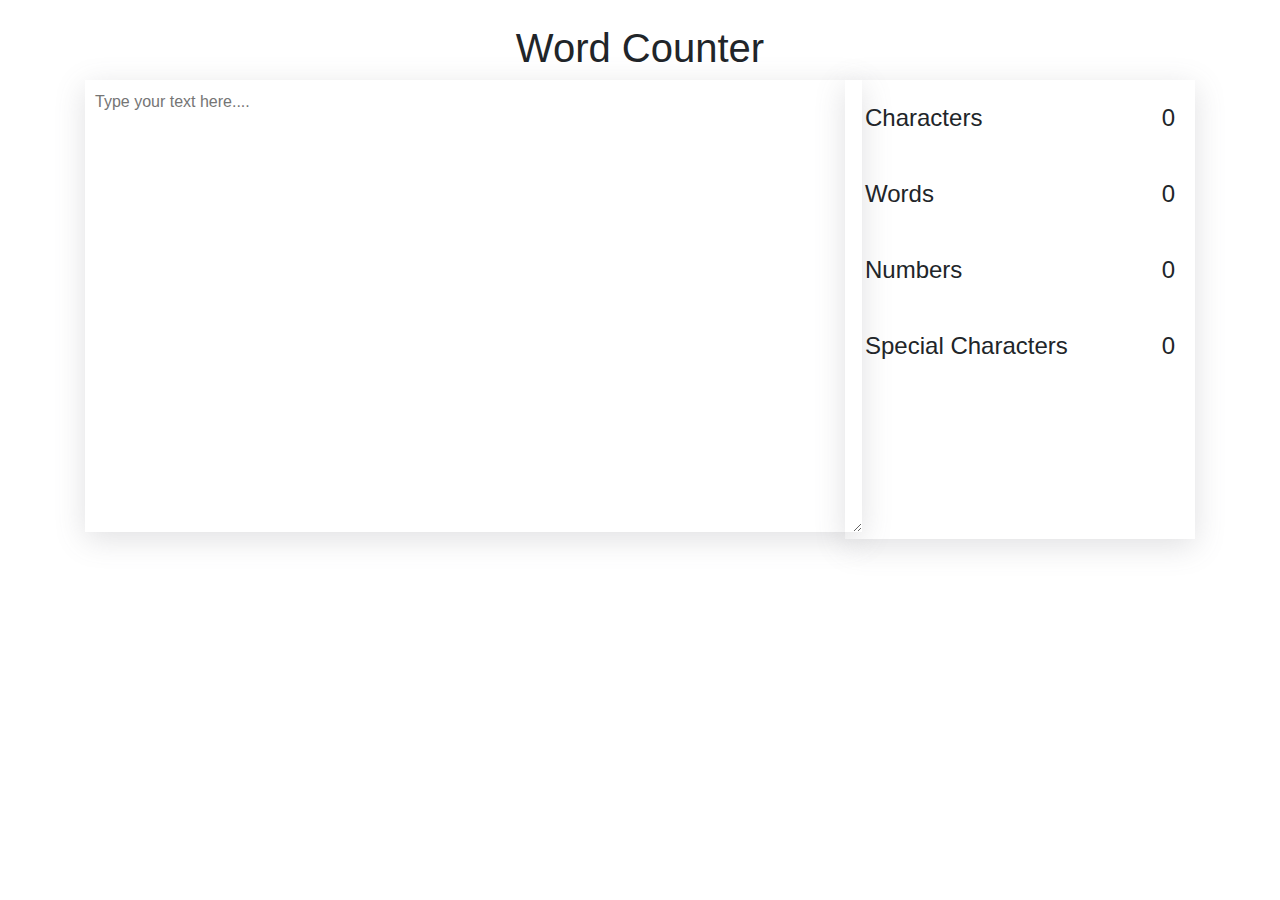
<file: projects/counter/index.html>
<!doctype html>
<html lang="en">
<head>
    <!-- Required meta tags -->
    <meta charset="utf-8">
    <meta name="viewport" content="width=device-width, initial-scale=1, shrink-to-fit=no">
    
    <!-- Bootstrap CSS -->
    <link rel="stylesheet" href="https://stackpath.bootstrapcdn.com/bootstrap/4.4.1/css/bootstrap.min.css"
          integrity="sha384-Vkoo8x4CGsO3+Hhxv8T/Q5PaXtkKtu6ug5TOeNV6gBiFeWPGFN9MuhOf23Q9Ifjh"
          crossorigin="anonymous">
    
    <!-- Custom CSS -->
    <link rel="stylesheet" href="style.css">
    
    <title>Word Counter</title>
</head>
<body>
<div class="container">
    <div class="text-center mt-4">
        <h1>Word Counter</h1>
    </div>
    <div class="row">
        <div class="col-lg-8">
            <div class="box1">
                <textarea id="textbox" cols="80" rows="18" placeholder="Type your text here...."></textarea>
            </div>
        </div>
        <div class="col-lg-4">
            <div class="box2">
                <div class="b2">
                    <div>Characters</div>
                    <div><span id="char">0</span></div>
                </div>
                <div class="b2">
                    <div>Words</div>
                    <div><span id="words">0</span></div>
                </div>
                <div class="b2">
                    <div>Numbers</div>
                    <div><span id="numbers">0</span></div>
                </div>
                <div class="b2">
                    <div>Special Characters</div>
                    <div><span id="specialChars">0</span></div>
                </div>
            </div>
        </div>
    </div>
</div>

<!-- Optional JavaScript -->
<!-- jQuery first, then Popper.js, then Bootstrap JS -->
<script src="script.js"></script>
<script src="https://code.jquery.com/jquery-3.4.1.slim.min.js"
        integrity="sha384-J6qa4849blE2+poT4WnyKhv5vZF5SrPo0iEjwBvKU7imGFAV0wwj1yYfoRSJoZ+n"
        crossorigin="anonymous"></script>
<script src="https://cdn.jsdelivr.net/npm/popper.js@1.16.0/dist/umd/popper.min.js"
        integrity="sha384-Q6E9RHvbIyZFJoft+2mJbHaEWldlvI9IOYy5n3zV9zzTtmI3UksdQRVvoxMfooAo"
        crossorigin="anonymous"></script>
<script src="https://stackpath.bootstrapcdn.com/bootstrap/4.4.1/js/bootstrap.min.js"
        integrity="sha384-wfSDF2E50Y2D1uUdj0O3uMBJnjuUD4Ih7YwaYd1iqfktj0Uod8GCExl3Og8ifwB6"
        crossorigin="anonymous"></script>
</body>
</html>
</file>
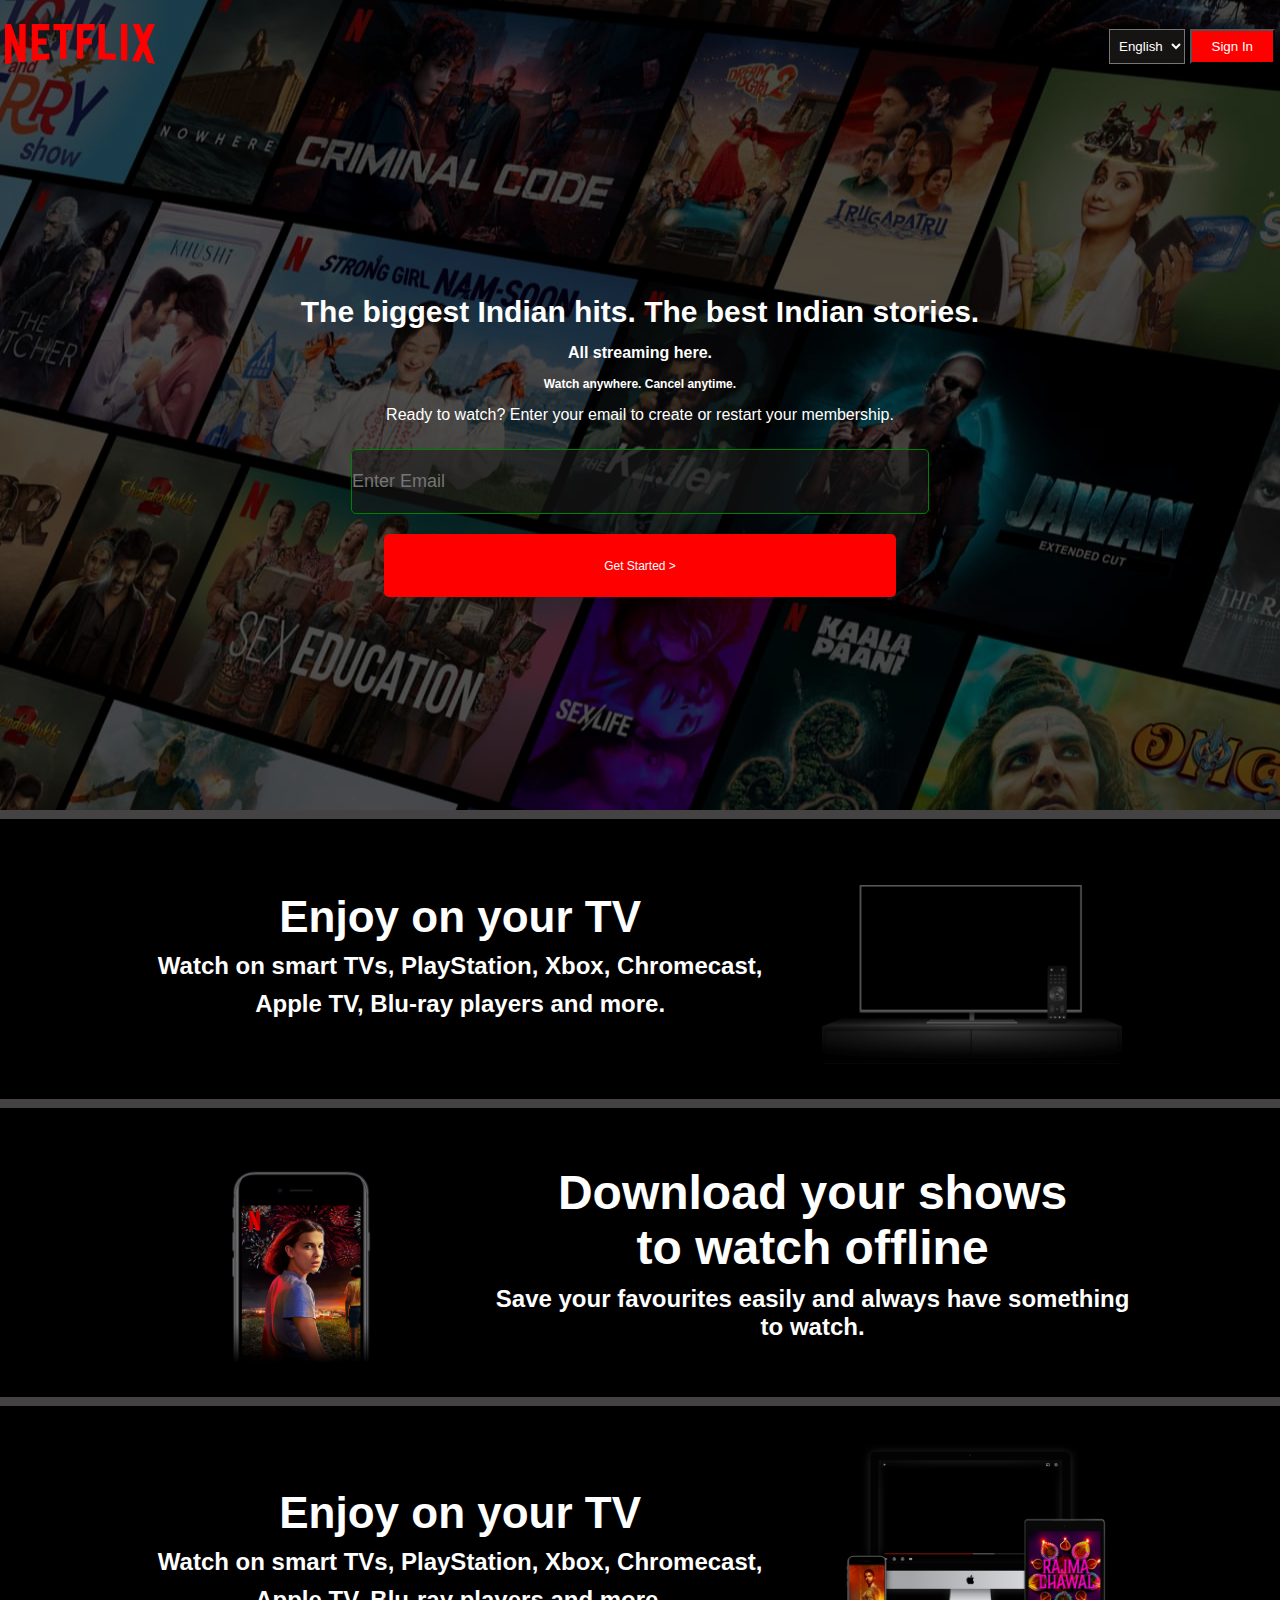
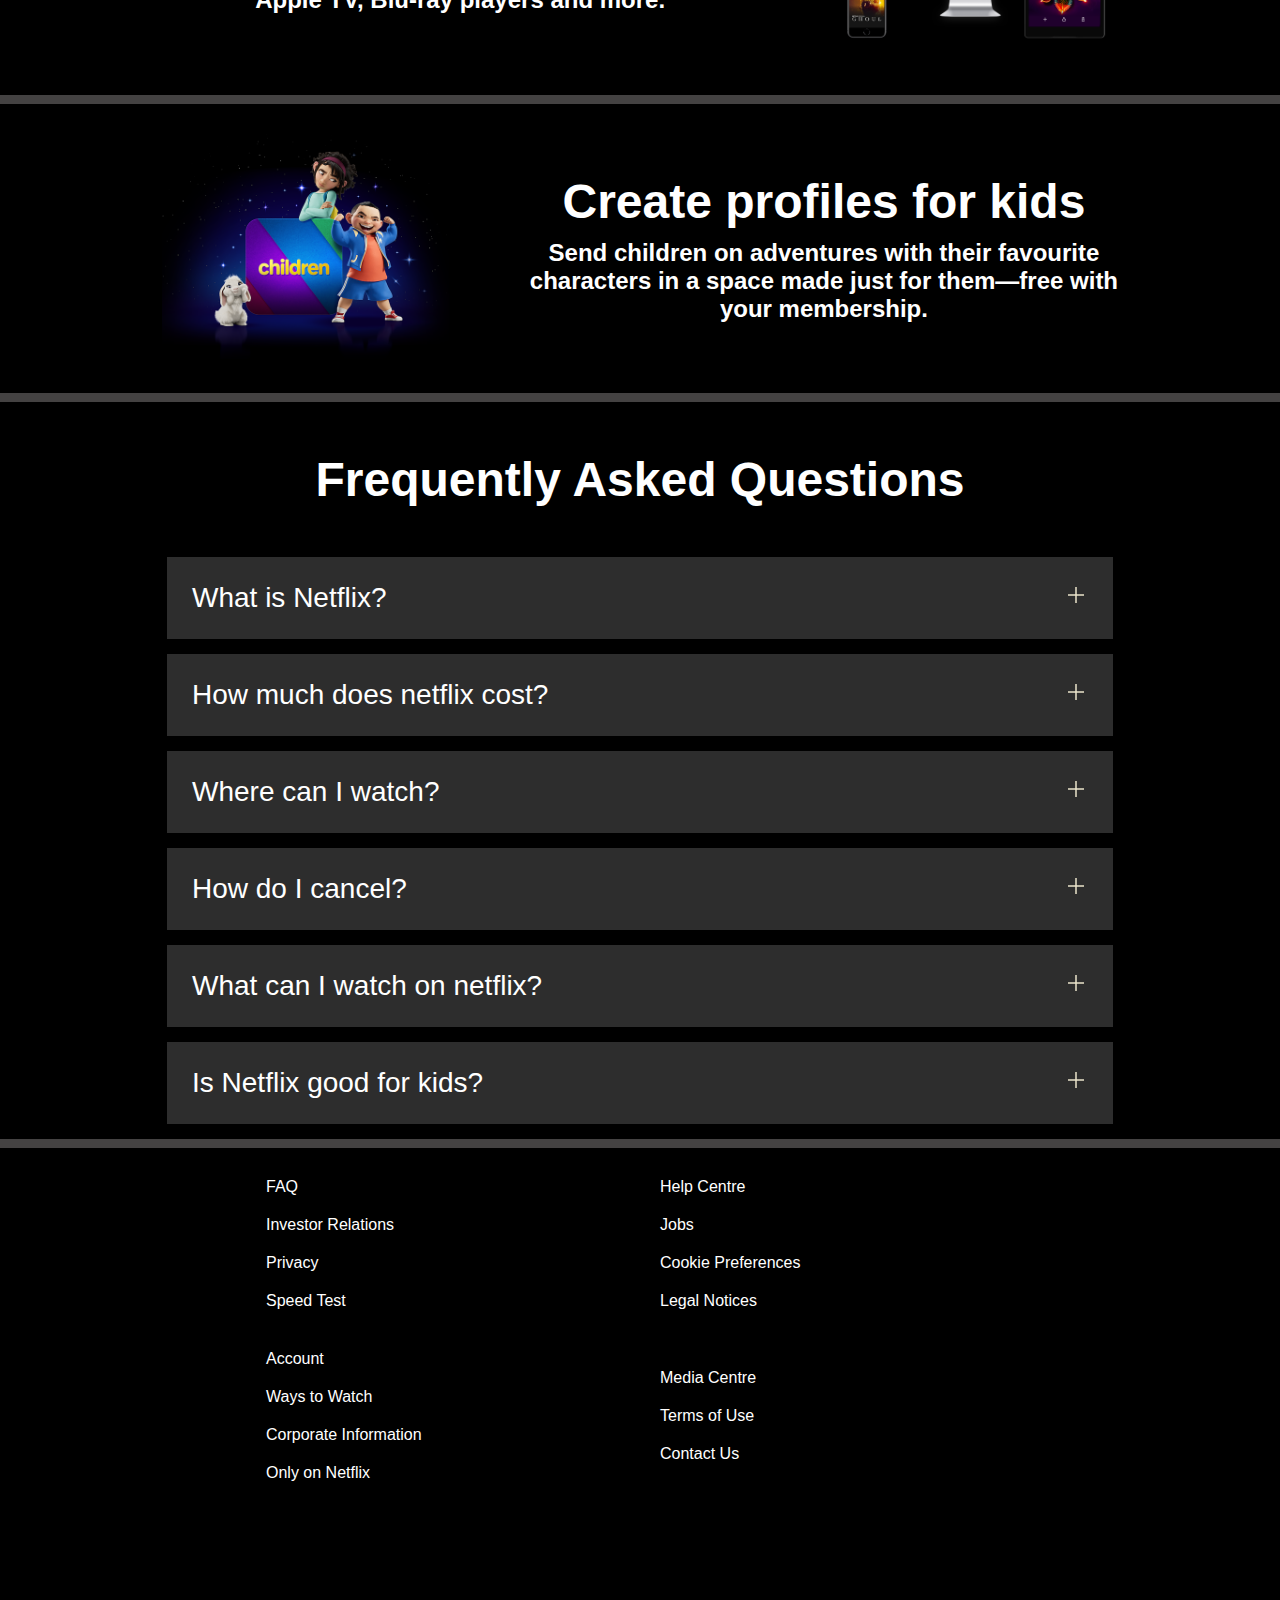
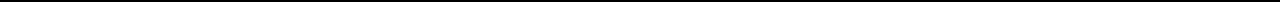
<file: projects/Netfflix/index.html>
<!DOCTYPE html>
<html lang="en">

<head>
    <meta charset="UTF-8">
    <meta name="viewport" content="width=device-width, initial-scale=1.0">
    <title>Netflix India – Watch TV Shows Online, Watch Movies Online</title>
    <link rel="icon" type="image/x-icon" href="images/favicon.ico">
    <link rel="stylesheet" href="style.css">
</head>

<body>



    <div class="main">
        <nav>
            <span><img src="./images/logo.svg" alt="" width="150"></span>
            <div class="">
                <select name="" id="">
                    <option value="English">English</option>
                    <option value="Hindi">Hindi</option>
                </select>
                <button>Sign In</button>
            </div>
        </nav>

        <div class="box">

        </div>

        <div class="text">

            <span>The biggest Indian hits. The best Indian stories.</span>
            <span> All streaming here.</span>
            <span> Watch anywhere. Cancel anytime.</span>
            <span> Ready to watch? Enter your email to create or restart your membership.</span>

            <div class="btns"><input type="text" placeholder="Enter Email">
                <button>Get Started &gt;</button>
            </div>


        </div>

        <div class="block">

        </div>
    </div>


    <section class="first-box">


        <div>
            <div>Enjoy on your TV </div>
            <div> Watch on smart TVs, PlayStation, Xbox, Chromecast, </div>
            <div>Apple TV, Blu-ray players and more.</div>
        </div>

        <div class="secImg">
            <img src="./images/tv.png" alt="">
            <video src="https://assets.nflxext.com/ffe/siteui/acquisition/ourStory/fuji/desktop/video-tv-in-0819.m4v"
                muted autoplay loop></video>
        </div>

    </section>

    <div class="block">

    </div>


    <section class="first-box second">


        
        <div class="secImg">
            <img src="./images/mobile-0819.jpg" alt="">
        </div>
        <div>
            <div style="font-size: 48px;">Download your shows <br> to watch offline</div>
            <div>Save your favourites easily and always have something <br> to watch.</div>
        </div>

        

    </section>

    <div class="block">

    </div>


    <section class="first-box third">


        <div>
            <div>Enjoy on your TV </div>
            <div> Watch on smart TVs, PlayStation, Xbox, Chromecast, </div>
            <div>Apple TV, Blu-ray players and more.</div>
        </div>

        <div class="secImg">
            <img src="./images/device-pile-in.png" alt="">
           <video class="thirdvideo" src="https://assets.nflxext.com/ffe/siteui/acquisition/ourStory/fuji/desktop/video-devices-in.m4v" muted autoplay loop></video>
        </div>

    </section>

    <div class="block">

    </div>



    <section class="first-box fourth">


        
        <div class="secImg">
            <img src="./images/animation.png" alt="">
        </div>
        <div>
            <div style="font-size: 48px;">Create profiles for kids</div>
            <div>Send children on adventures with their favourite <br>characters in a space made just for them—free with <br>your membership.</div>
        </div>

        

    </section>

    <div class="block">

    </div>


    <div class="faq">


        <div>
            <span>Frequently Asked Questions</span>
        </div>

        <div class="q1">
            <div>
                What is Netflix?
            </div>
            <div><svg width="24" height="24" viewBox="0 0 24 24" fill="none" xmlns="http://www.w3.org/2000/svg">
                <path d="M12 4V20" stroke="#141B34" stroke-width="1.5" stroke-linejoin="round"/>
                <path d="M4 12H20" stroke="#141B34" stroke-width="1.5" stroke-linejoin="round"/>
                </svg>
                </div>
        </div>

        <div class="q1">
            <div>
                How much does netflix cost?
            </div>
            <div><svg width="24" height="24" viewBox="0 0 24 24" fill="none" xmlns="http://www.w3.org/2000/svg">
                <path d="M12 4V20" stroke="#141B34" stroke-width="1.5" stroke-linejoin="round"/>
                <path d="M4 12H20" stroke="#141B34" stroke-width="1.5" stroke-linejoin="round"/>
                </svg>
                </div>
        </div>


        <div class="q1">
            <div>
                Where can I watch?
            </div>
            <div><svg width="24" height="24" viewBox="0 0 24 24" fill="none" xmlns="http://www.w3.org/2000/svg">
                <path d="M12 4V20" stroke="#141B34" stroke-width="1.5" stroke-linejoin="round"/>
                <path d="M4 12H20" stroke="#141B34" stroke-width="1.5" stroke-linejoin="round"/>
                </svg>
                </div>
        </div>


        <div class="q1">
            <div>
                How do I cancel?
            </div>
            <div><svg width="24" height="24" viewBox="0 0 24 24" fill="none" xmlns="http://www.w3.org/2000/svg">
                <path d="M12 4V20" stroke="#141B34" stroke-width="1.5" stroke-linejoin="round"/>
                <path d="M4 12H20" stroke="#141B34" stroke-width="1.5" stroke-linejoin="round"/>
                </svg>
                </div>
        </div>


        <div class="q1">
            <div>
                What can I watch on netflix?
            </div>
            <div><svg width="24" height="24" viewBox="0 0 24 24" fill="none" xmlns="http://www.w3.org/2000/svg">
                <path d="M12 4V20" stroke="#141B34" stroke-width="1.5" stroke-linejoin="round"/>
                <path d="M4 12H20" stroke="#141B34" stroke-width="1.5" stroke-linejoin="round"/>
                </svg>
                </div>
        </div>


        <div class="q1">
            <div>
                Is Netflix good for kids?
            </div>
            <div><svg width="24" height="24" viewBox="0 0 24 24" fill="none" xmlns="http://www.w3.org/2000/svg">
                <path d="M12 4V20" stroke="#141B34" stroke-width="1.5" stroke-linejoin="round"/>
                <path d="M4 12H20" stroke="#141B34" stroke-width="1.5" stroke-linejoin="round"/>
                </svg>
                </div>
        </div>

    </div>

    <div class="block">

    </div>  

<footer>
    
    <div class="footer">

        <div class="footer-item">
            <a href="">FAQ</a>
            <a href="">Investor Relations</a>
            <a href="">Privacy </a>
            <a href="">Speed Test</a>
        </div>

        <div class="footer-item">
            <a href="">Help Centre</a>
            <a href="">Jobs</a>
            <a href="">Cookie Preferences </a>
            <a href="">Legal Notices</a>
        </div>

        <div class="footer-item">
            <a href="">Account</a>
            <a href="">Ways to Watch</a>
            <a href=""> Corporate Information </a>
            <a href=""> Only on Netflix</a>
        </div>

        <div class="footer-item">
            <a href="">Media Centre</a>
            <a href="">Terms of Use</a>
            <a href="">Contact Us </a>
        </div>
    </div>
</footer>







    <br>
    <br>
    <br>
    <br>
    <br>
</body>

</html>
</file>
<file: projects/counter/style.css>
*{
    padding: 0;
    margin: 0;
    box-sizing: border-box;
}

.counter{
    height: 70vh;
    width: 70vw;
    margin: auto;
    padding: 30px 40px;
    box-sizing: border-box;
    background-color: #FFFFFF;
    box-shadow: rgba(0, 0, 0, 0.05) 0px 6px 24px 0px, rgba(0, 0, 0, 0.08) 0px 0px 0px 1px;
}

.box1 textarea{
    border: none;
     box-shadow: rgba(100, 100, 111, 0.2) 0px 7px 29px 0px; 
     padding: 10px;
}
.box1 textarea:focus{
   outline: none;
}

.box2{
    height: 100%;
    width: 1005;
     box-shadow: rgba(100, 100, 111, 0.2) 0px 7px 29px 0px; 
     padding: 20px;
     font-size: 24px;

 


}
.b2{
    display: flex;
    justify-content: space-between;
     padding-bottom: 40px;
}
</file>
<file: projects/Netfflix/style.css>
* {
    margin: 0;
    padding: 0;
    font-family: sans-serif;
}

body {
    background-color: black;
}

.main {
    height: 90vh;
    background-image: url('./images/bg.jpg');
    background-size: max(2000px, 100vw);
    background-repeat: no-repeat;
    position: relative;
    background-position: center center;

}

.box {
    height: 90vh;
    width: 100%;
    background-color: black;
    opacity: 0.60;
    position: absolute;
    top: 0;
    color: white;

}

nav {
    height: 82px;
    max-width: 80vw;
    display: flex;
    top: 0;
    justify-content: space-between;
    align-items: center;
    margin: auto;
    padding: 5px;

}

nav img {
    position: relative;
    z-index: 10;
    color: red;
}

nav button,
select {
    position: relative;
    z-index: 10;
    padding: 8px 20px;
}

nav button {
    background-color: red;
    color: white;
}

nav select {
    background-color: #161412;
    color: white;
    padding: 8px 5px;
}

.text {
    height: calc(100% - 92px);
    display: flex;
    justify-content: center;
    align-items: center;
    color: white;
    flex-direction: column;
    position: relative;
    text-align: center;
    gap: 15px;
}

.text> :nth-child(1) {
    font-weight: bolder;
    font-size: 42px;
}

.text> :nth-child(2) {
    font-weight: 700;
    font-size: 30px;
}

.text> :nth-child(3) {
    font-weight: 500;
    font-size: 20px;
}

.text> :nth-child(4) {
    font-weight: 400;
    font-size: 16px;
}


.text input {
    height: 7vh;
    width: 25vw;
    font-size: 18px;
    border-radius: 5px;
    background-color: rgb(23, 23, 23, 0.55);
    border: 1px solid green;
}

.text button {
    height: 7vh;
    width: 10vw;
    background-color: red;
    color: white;
    font-size: 18px;
    border: 0px;
    border-radius: 5px;
}

.block {
    height: 1vh;
    background-color: rgb(68, 66, 66);
    position: relative;
    z-index: 20;
}

.first-box {
    display: flex;
    justify-content: space-around;
    align-items: center;
    max-width: 80vw;
    color: white;
    margin: auto;
}


.secImg {
    position: relative;
}

.secImg img {
    width: 450px;
    position: relative;
    z-index: 10;
}

.secImg video {
    position: absolute;
    top: 50px;
    right: 0;
    width: 400px;

}

.third video {
    position: absolute;
    top: 20px;
    right: 90px;
    width: 280px;
}


.first-box>div :nth-child(1) {
    font-size: 44px;
    font-weight: bolder;
}

.first-box>div :nth-child(2) {
    font-size: 24px;
    font-weight: 700;
    margin-top: 10px;
}

.first-box>div :nth-child(3) {
    font-size: 24px;
    font-weight: 700;
    margin-top: 10px;
}

.faq {
    color: white;
    max-width: 80vw;
    margin: auto;
    margin-top: 50px;
}

.faq>div:nth-child(1) {
    font-size: 48px;
    text-align: center;
    font-weight: bolder;
    margin-bottom: 50px;

}

.faq svg {
    filter: invert(55);
}


.q1 {
    transition: all 0.5s ease-out;
    border: 0px solid white;
    max-width: 70vw;
    margin: auto;
    padding: 25px 25px;
    background-color: rgb(45, 45, 45);
    color: rgb(255, 255, 255);
    display: flex;
    justify-content: space-between;
    align-items: center;
    cursor: pointer;
    margin-bottom: 15px;
    font-size: 28px;
}

.q1:hover {
    background-color: rgb(65 65 65);
}

.footer {
    display: grid;
    grid-template-columns: 1fr 1fr 1fr 1fr;
    max-width: 60vw;
    margin: auto;
    padding: 20px 10px;
    margin-top: 40px;
    flex-wrap: wrap;
}



.Questions {
    color: white;
}



.footer a {
    color: white;
    padding: 10px;
    text-decoration: none;
}

.footer a:hover {
    text-decoration: underline;
}

.footer-item {
    display: flex;
    flex-direction: column;

}


@media screen and (max-width:1300px) {

    nav {
        max-width: 100vw;
        display: flex;
        justify-content: space-between;
        gap: 40px;
    }

    .text {
        text-align: center;
        padding: 0px 25px;

    }

    .first-box {
        flex-wrap: wrap;
        text-align: center;
        padding: 30px;
    }

    .text> :nth-child(1) {
        font-weight: bolder;
        font-size: 30px;
    }

    .text> :nth-child(2) {
        font-weight: bolder;
        font-size: 16px;
    }

    .text> :nth-child(3) {
        font-weight: bolder;
        font-size: 12px;
    }

    .btns {
        display: flex;
        flex-direction: column;
        justify-content: center;
        align-items: center;
        text-align: center;
        font-size: 12px;
        margin: 10px;
        gap: 20px;
    }

    .btns button {
        display: flex;
        flex-direction: column;
        flex-wrap: wrap;
        padding: 10px 30px;
        width: 35vw;
        justify-content: center;
        align-items: center;
        text-align: center;
    }

    .text button {
        width: 40vw;
        gap: 10px;
        flex-wrap: wrap;
        font-size: 12px;
    }

    .text input {
        height: 7vh;
        width: 45vw;
        font-size: 18px;
        border-radius: 5px;
        background-color: rgb(23, 23, 23, 0.55);
        border: 1px solid green;
    }

    .secImg {
        position: relative;
    }

    .secImg img {
        width: 300px;
        position: relative;
        z-index: 10;
    }

    .secImg video {
        position: absolute;
        top: 50px;
        right: 0;
        width: 250px;

    }

    .third video {
        position: absolute;
        top: 5px;
        right: 55px;
        width: 180px;
    }

    .footer {
        display: grid;
        grid-template-columns: 1fr 1fr;
        margin: auto;
        flex-wrap: wrap;
        gap: 20px;
        align-items: center;
        padding: 20px;
    }
}
</file>
